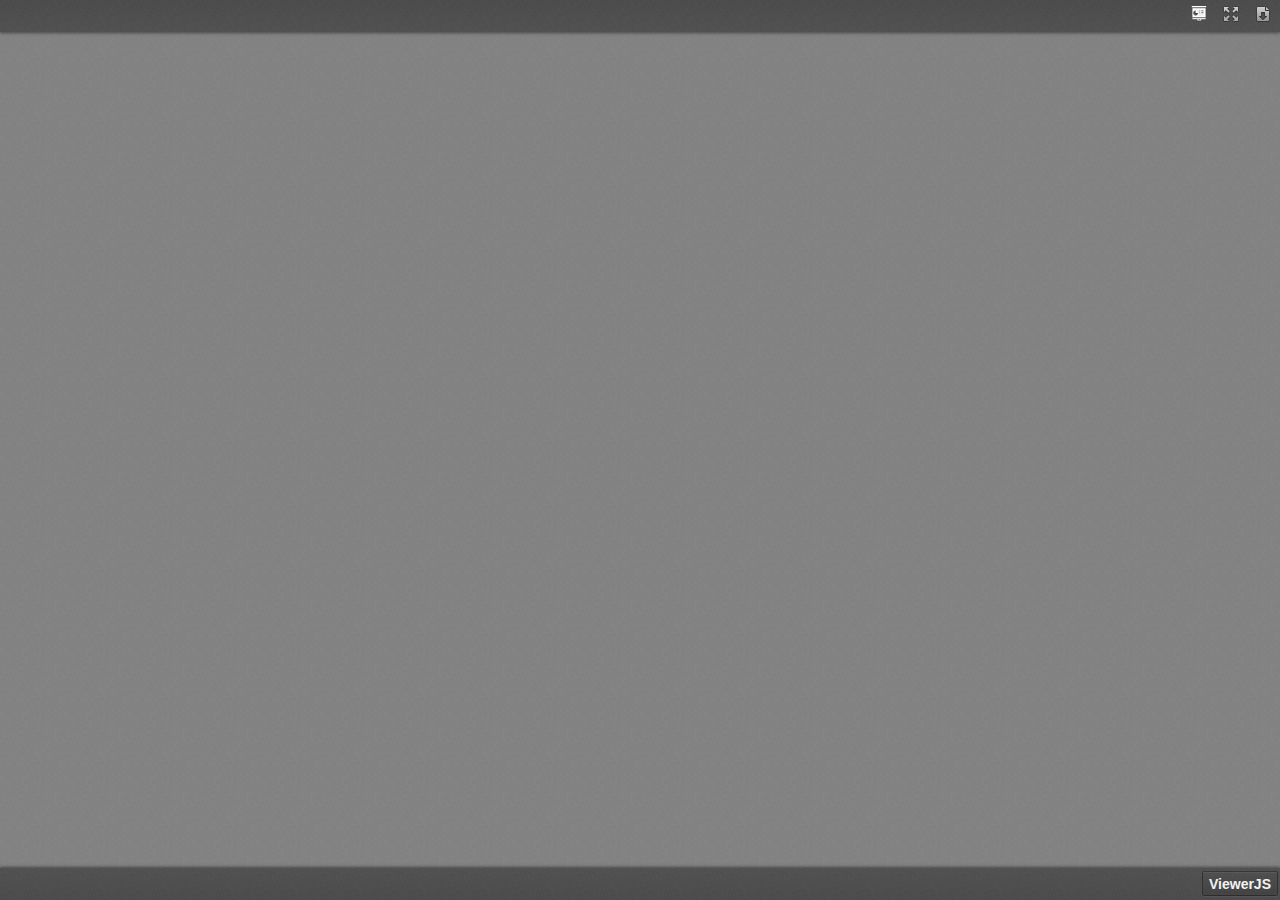
<file: ViewerJS/index.html>
<!DOCTYPE html>
<html dir="ltr" lang="en-US">
    <head>
        <meta http-equiv="Content-Type" content="text/html; charset=utf-8"/>

<!--
This is a generated file. DO NOT EDIT.

Copyright (C) 2012-2015 KO GmbH <copyright@kogmbh.com>

@licstart
This file is the compiled version of the ViewerJS module.

ViewerJS is free software: you can redistribute it and/or modify it
under the terms of the GNU Affero General Public License (GNU AGPL)
as published by the Free Software Foundation, either version 3 of
the License, or (at your option) any later version.

ViewerJS is distributed in the hope that it will be useful, but
WITHOUT ANY WARRANTY; without even the implied warranty of
MERCHANTABILITY or FITNESS FOR A PARTICULAR PURPOSE.  See the
GNU Affero General Public License for more details.

You should have received a copy of the GNU Affero General Public License
along with ViewerJS.  If not, see <http://www.gnu.org/licenses/>.
@licend

@source: http://viewerjs.org/
@source: http://github.com/kogmbh/ViewerJS
-->

        <title>ViewerJS</title>
        <!-- If you want to use custom CSS (@font-face rules, for example) you should uncomment
             the following reference and use a local.css file for that. See the example.local.css
             file for a sample.
        <link rel="stylesheet" type="text/css" href="local.css" media="screen"/>
        -->
        <meta name="viewport" content="width=device-width, initial-scale=1.0, user-scalable=no, minimum-scale=1.0, maximum-scale=1.0"/>
                <script type="text/javascript">
            ////<![CDATA[
var ODFViewerPlugin_css="@namespace cursor url(urn:webodf:names:cursor);.caret {opacity: 0 !important;}";function ODFViewerPlugin(){function b(b){var a=document.createElement("script");a.async=!1;a.src="./webodf.js";a.type="text/javascript";a.onload=function(){runtime.loadClass("gui.HyperlinkClickHandler");runtime.loadClass("odf.OdfCanvas");runtime.loadClass("ops.Session");runtime.loadClass("gui.CaretManager");runtime.loadClass("gui.HyperlinkTooltipView");runtime.loadClass("gui.SessionController");runtime.loadClass("gui.SvgSelectionView");runtime.loadClass("gui.SelectionViewManager");runtime.loadClass("gui.ShadowCursor");
runtime.loadClass("gui.SessionView");b()};document.head.appendChild(a);a=document.createElementNS(document.head.namespaceURI,"style");a.setAttribute("media","screen, print, handheld, projection");a.setAttribute("type","text/css");a.appendChild(document.createTextNode(ODFViewerPlugin_css));document.head.appendChild(a)}var r=this,f=null,x=null,s=null,k=null;this.initialize=function(q,a){b(function(){var e,c,b,q,l,z,u,v;x=document.getElementById("canvas");f=new odf.OdfCanvas(x);f.load(a);f.addListener("statereadychange",
function(){s=f.odfContainer().rootElement;k=f.odfContainer().getDocumentType(s);if("text"===k){f.enableAnnotations(!0,!1);e=new ops.Session(f);b=e.getOdtDocument();q=new gui.ShadowCursor(b);c=new gui.SessionController(e,"localuser",q,{});v=c.getEventManager();z=new gui.CaretManager(c,f.getViewport());l=new gui.SelectionViewManager(gui.SvgSelectionView);new gui.SessionView({caretAvatarsInitiallyVisible:!1},"localuser",e,c.getSessionConstraints(),z,l);l.registerCursor(q);u=new gui.HyperlinkTooltipView(f,
c.getHyperlinkClickHandler().getModifier);v.subscribe("mousemove",u.showTooltip);v.subscribe("mouseout",u.hideTooltip);var a=new ops.OpAddMember;a.init({memberid:"localuser",setProperties:{fillName:runtime.tr("Unknown Author"),color:"blue"}});e.enqueue([a]);c.insertLocalCursor()}r.onLoad()})})};this.isSlideshow=function(){return"presentation"===k};this.onLoad=function(){};this.fitToWidth=function(b){f.fitToWidth(b)};this.fitToHeight=function(b){f.fitToHeight(b)};this.fitToPage=function(b,a){f.fitToContainingElement(b,
a)};this.fitSmart=function(b){f.fitSmart(b)};this.getZoomLevel=function(){return f.getZoomLevel()};this.setZoomLevel=function(b){f.setZoomLevel(b)};this.getPages=function(){var b=Array.prototype.slice.call(s.getElementsByTagNameNS("urn:oasis:names:tc:opendocument:xmlns:drawing:1.0","page")),a=[],e,c;for(e=0;e<b.length;e+=1)c=[b[e].getAttribute("draw:name"),b[e]],a.push(c);return a};this.showPage=function(b){f.showPage(b)};this.getPluginName=function(){return"WebODF"};this.getPluginVersion=function(){return"undefined"!==
String(typeof webodf)?webodf.Version:"Unknown"};this.getPluginURL=function(){return"http://webodf.org"}};var PDFViewerPlugin_css=".page {margin: 7px auto 7px auto;position: relative;overflow: hidden;background-clip: content-box;background-color: white;box-shadow:         0px 0px 7px rgba(0, 0, 0, 0.75);-webkit-box-shadow: 0px 0px 7px rgba(0, 0, 0, 0.75);-moz-box-shadow:    0px 0px 7px rgba(0, 0, 0, 0.75);-ms-box-shadow:    0px 0px 7px rgba(0, 0, 0, 0.75);-o-box-shadow:    0px 0px 7px rgba(0, 0, 0, 0.75);}.textLayer {position: absolute;left: 0;top: 0;right: 0;bottom: 0;color: #000;font-family: sans-serif;overflow: hidden;}.textLayer > div {color: transparent;position: absolute;line-height: 1;white-space: pre;cursor: text;}::selection { background:rgba(0,0,255,0.3); }::-moz-selection { background:rgba(0,0,255,0.3); }";function PDFViewerPlugin(){function b(d,a){var b=document.createElement("script");b.async=!1;b.src=d;b.type="text/javascript";b.onload=a||b.onload;document.getElementsByTagName("head")[0].appendChild(b)}function r(d){var a;b("./compatibility.js",function(){b("./pdf.js");b("./ui_utils.js");b("./text_layer_builder.js");b("./pdfjsversion.js",d)});a=document.createElementNS(document.head.namespaceURI,"style");a.setAttribute("media","screen, print, handheld, projection");a.setAttribute("type","text/css");
a.appendChild(document.createTextNode(PDFViewerPlugin_css));document.head.appendChild(a)}function f(d){if("none"===d.style.display)return!1;var a=u.scrollTop,b=a+u.clientHeight,c=d.offsetTop;d=c+d.clientHeight;return c>=a&&c<b||d>=a&&d<b||c<a&&d>=b}function x(d,a,b){var e=c[d.pageIndex],f=e.getElementsByTagName("canvas")[0],h=e.getElementsByTagName("div")[0],k="scale("+g+", "+g+")";e.style.width=a+"px";e.style.height=b+"px";f.width=a;f.height=b;h.style.width=a+"px";h.style.height=b+"px";CustomStyle.setProp("transform",
h,k);CustomStyle.setProp("transformOrigin",h,"0% 0%");t[d.pageIndex]=t[d.pageIndex]===l.RUNNING?l.RUNNINGOUTDATED:l.BLANK}function s(d){var a,b;t[d.pageIndex]===l.BLANK&&(t[d.pageIndex]=l.RUNNING,a=c[d.pageIndex],b=B[d.pageIndex],a=a.getElementsByTagName("canvas")[0],d.render({canvasContext:a.getContext("2d"),textLayer:b,viewport:d.getViewport(g)}).promise.then(function(){t[d.pageIndex]===l.RUNNINGOUTDATED?(t[d.pageIndex]=l.BLANK,s(d)):t[d.pageIndex]=l.FINISHED}))}function k(){var d=!a.isSlideshow();
c.forEach(function(a){d&&(a.style.display="block");u.appendChild(a)});a.showPage(1);a.onLoad()}function q(d){var a,b,f,m,h,n;a=d.pageIndex+1;n=d.getViewport(g);h=document.createElement("div");h.id="pageContainer"+a;h.className="page";h.style.display="none";m=document.createElement("canvas");m.id="canvas"+a;b=document.createElement("div");b.className="textLayer";b.id="textLayer"+a;h.appendChild(m);h.appendChild(b);e[d.pageIndex]=d;c[d.pageIndex]=h;t[d.pageIndex]=l.BLANK;x(d,n.width,n.height);y<n.width&&
(y=n.width);w<n.height&&(w=n.height);n.width<n.height&&(p=!1);f=new TextLayerBuilder({textLayerDiv:b,viewport:n,pageIndex:a-1});d.getTextContent().then(function(a){f.setTextContent(a);f.render(z)});B[d.pageIndex]=f;E+=1;E===v.numPages&&k()}var a=this,e=[],c=[],B=[],t=[],l={BLANK:0,RUNNING:1,FINISHED:2,RUNNINGOUTDATED:3},z=200,u=null,v=null,p=!0,g=1,A=1,y=0,w=0,E=0;this.initialize=function(a,b){var c;r(function(){PDFJS.workerSrc="./pdf.worker.js";PDFJS.getDocument(b).then(function(b){v=b;u=a;for(c=
0;c<v.numPages;c+=1)v.getPage(c+1).then(q)})})};this.isSlideshow=function(){return p};this.onLoad=function(){};this.getPages=function(){return c};this.fitToWidth=function(d){y!==d&&(d/=y,a.setZoomLevel(d))};this.fitToHeight=function(d){w!==d&&(d/=w,a.setZoomLevel(d))};this.fitToPage=function(d,b){var c=d/y;b/w<c&&(c=b/w);a.setZoomLevel(c)};this.fitSmart=function(d,b){var c=d/y;b&&b/w<c&&(c=b/w);c=Math.min(1,c);a.setZoomLevel(c)};this.setZoomLevel=function(a){var b;if(g!==a)for(g=a,a=0;a<e.length;a+=
1)b=e[a].getViewport(g),x(e[a],b.width,b.height)};this.getZoomLevel=function(){return g};this.onScroll=function(){var a;for(a=0;a<c.length;a+=1)f(c[a])&&s(e[a])};this.getPageInView=function(){var b;if(a.isSlideshow())return A;for(b=0;b<c.length;b+=1)if(f(c[b]))return b+1};this.showPage=function(b){a.isSlideshow()?(c[A-1].style.display="none",A=b,s(e[b-1]),c[b-1].style.display="block"):(b=c[b-1],b.parentNode.scrollTop=b.offsetTop)};this.getPluginName=function(){return"PDF.js"};this.getPluginVersion=
function(){return"undefined"!==String(typeof pdfjs_version)?pdfjs_version:"From Source"};this.getPluginURL=function(){return"https://github.com/mozilla/pdf.js/"}};var ViewerJS_version="0.5.8";var viewer_css="* {padding: 0;margin: 0;}html > body {font-family: sans-serif;overflow: hidden;}.titlebar > span,.toolbarLabel,input,button,select {font: message-box;}#titlebar {position: absolute;z-index: 2;top: 0px;left: 0px;height: 32px;width: 100%;overflow: hidden;-webkit-box-shadow: 0px 1px 3px rgba(50, 50, 50, 0.75);-moz-box-shadow:    0px 1px 3px rgba(50, 50, 50, 0.75);box-shadow:         0px 1px 3px rgba(50, 50, 50, 0.75);background-image: url(images/texture.png), linear-gradient(rgba(69, 69, 69, .95), rgba(82, 82, 82, .99));background-image: url(images/texture.png), -webkit-linear-gradient(rgba(69, 69, 69, .95), rgba(82, 82, 82, .99));background-image: url(images/texture.png), -moz-linear-gradient(rgba(69, 69, 69, .95), rgba(82, 82, 82, .99));background-image: url(images/texture.png), -ms-linear-gradient(rgba(69, 69, 69, .95), rgba(82, 82, 82, .99));background-image: url(images/texture.png), -o-linear-gradient(rgba(69, 69, 69, .95), rgba(82, 82, 82, .99));}#titlebar a, #aboutDialog a, #titlebar a:visited, #aboutDialog a:visited {color: #ccc;}#documentName {margin-right: 10px;margin-left: 10px;margin-top: 8px;color: #F2F2F2;line-height: 14px;font-family: sans-serif;}#documentName {font-size: 14px;}#toolbarContainer {position: absolute;z-index: 2;bottom: 0px;left: 0px;height: 32px;width: 100%;overflow: hidden;-webkit-box-shadow: 0px -1px 3px rgba(50, 50, 50, 0.75);-moz-box-shadow:    0px -1px 3px rgba(50, 50, 50, 0.75);box-shadow:         0px -1px 3px rgba(50, 50, 50, 0.75);background-image: url(images/texture.png), linear-gradient(rgba(82, 82, 82, .99), rgba(69, 69, 69, .95));background-image: url(images/texture.png), -webkit-linear-gradient(rgba(82, 82, 82, .99), rgba(69, 69, 69, .95));background-image: url(images/texture.png), -moz-linear-gradient(rgba(82, 82, 82, .99), rgba(69, 69, 69, .95));background-image: url(images/texture.png), -ms-linear-gradient(rgba(82, 82, 82, .99), rgba(69, 69, 69, .95));background-image: url(images/texture.png), -o-linear-gradient(rgba(82, 82, 82, .99), rgba(69, 69, 69, .95));}#toolbar {position: relative;}#toolbarMiddleContainer, #toolbarLeft {visibility: hidden;}html[dir='ltr'] #toolbarLeft {margin-left: -1px;}html[dir='rtl'] #toolbarRight,html[dir='rtl'] #titlebarRight {margin-left: -1px;}html[dir='ltr'] #toolbarLeft,html[dir='rtl'] #toolbarRight,html[dir='rtl'] #titlebarRight {position: absolute;top: 0;left: 0;}html[dir='rtl'] #toolbarLeft,html[dir='ltr'] #toolbarRight,html[dir='ltr'] #titlebarRight {position: absolute;top: 0;right: 0;}html[dir='ltr'] #toolbarLeft > *,html[dir='ltr'] #toolbarMiddle > *,html[dir='ltr'] #toolbarRight > *,html[dir='ltr'] #titlebarRight > * {float: left;}html[dir='rtl'] #toolbarLeft > *,html[dir='rtl'] #toolbarMiddle > *,html[dir='rtl'] #toolbarRight > *,html[dir='rtl'] #titlebarRight > * {float: right;}html[dir='ltr'] .outerCenter {float: right;position: relative;right: 50%;}html[dir='rtl'] .outerCenter {float: left;position: relative;left: 50%;}html[dir='ltr'] .innerCenter {float: right;position: relative;right: -50%;}html[dir='rtl'] .innerCenter {float: left;position: relative;left: -50%;}html[dir='ltr'] .splitToolbarButton {margin: 3px 2px 4px 0;display: inline-block;}html[dir='rtl'] .splitToolbarButton {margin: 3px 0 4px 2px;display: inline-block;}html[dir='ltr'] .splitToolbarButton > .toolbarButton {border-radius: 0;float: left;}html[dir='rtl'] .splitToolbarButton > .toolbarButton {border-radius: 0;float: right;}.splitToolbarButton.toggled .toolbarButton {margin: 0;}.toolbarButton {border: 0 none;background-color: rgba(0, 0, 0, 0);min-width: 32px;height: 25px;border-radius: 2px;background-image: none;}html[dir='ltr'] .toolbarButton,html[dir='ltr'] .dropdownToolbarButton {margin: 3px 2px 4px 0;}html[dir='rtl'] .toolbarButton,html[dir='rtl'] .dropdownToolbarButton {margin: 3px 0 4px 2px;}.toolbarButton:hover,.toolbarButton:focus,.dropdownToolbarButton {background-color: hsla(0,0%,0%,.12);background-image: linear-gradient(hsla(0,0%,100%,.05), hsla(0,0%,100%,0));background-image: -webkit-linear-gradient(hsla(0,0%,100%,.05), hsla(0,0%,100%,0));background-image: -moz-linear-gradient(hsla(0,0%,100%,.05), hsla(0,0%,100%,0));background-image: -ms-linear-gradient(hsla(0,0%,100%,.05), hsla(0,0%,100%,0));background-image: -o-linear-gradient(hsla(0,0%,100%,.05), hsla(0,0%,100%,0));background-clip: padding-box;border: 1px solid hsla(0,0%,0%,.35);border-color: hsla(0,0%,0%,.32) hsla(0,0%,0%,.38) hsla(0,0%,0%,.42);box-shadow: 0 1px 0 hsla(0,0%,100%,.05) inset,0 0 1px hsla(0,0%,100%,.15) inset,0 1px 0 hsla(0,0%,100%,.05);}.toolbarButton:hover:active,.dropdownToolbarButton:hover:active {background-color: hsla(0,0%,0%,.2);background-image: linear-gradient(hsla(0,0%,100%,.05), hsla(0,0%,100%,0));background-image: -webkit-linear-gradient(hsla(0,0%,100%,.05), hsla(0,0%,100%,0));background-image: -moz-linear-gradient(hsla(0,0%,100%,.05), hsla(0,0%,100%,0));background-image: -ms-linear-gradient(hsla(0,0%,100%,.05), hsla(0,0%,100%,0));background-image: -o-linear-gradient(hsla(0,0%,100%,.05), hsla(0,0%,100%,0));border-color: hsla(0,0%,0%,.35) hsla(0,0%,0%,.4) hsla(0,0%,0%,.45);box-shadow: 0 1px 1px hsla(0,0%,0%,.1) inset,0 0 1px hsla(0,0%,0%,.2) inset,0 1px 0 hsla(0,0%,100%,.05);}.splitToolbarButton:hover > .toolbarButton,.splitToolbarButton:focus > .toolbarButton,.splitToolbarButton.toggled > .toolbarButton,.toolbarButton.textButton {background-color: hsla(0,0%,0%,.12);background-image: -webkit-linear-gradient(hsla(0,0%,100%,.05), hsla(0,0%,100%,0));background-image: -moz-linear-gradient(hsla(0,0%,100%,.05), hsla(0,0%,100%,0));background-image: -ms-linear-gradient(hsla(0,0%,100%,.05), hsla(0,0%,100%,0));background-image: -o-linear-gradient(hsla(0,0%,100%,.05), hsla(0,0%,100%,0));background-image: linear-gradient(hsla(0,0%,100%,.05), hsla(0,0%,100%,0));background-clip: padding-box;border: 1px solid hsla(0,0%,0%,.35);border-color: hsla(0,0%,0%,.32) hsla(0,0%,0%,.38) hsla(0,0%,0%,.42);box-shadow: 0 1px 0 hsla(0,0%,100%,.05) inset,0 0 1px hsla(0,0%,100%,.15) inset,0 1px 0 hsla(0,0%,100%,.05);-webkit-transition-property: background-color, border-color, box-shadow;-webkit-transition-duration: 150ms;-webkit-transition-timing-function: ease;-moz-transition-property: background-color, border-color, box-shadow;-moz-transition-duration: 150ms;-moz-transition-timing-function: ease;-ms-transition-property: background-color, border-color, box-shadow;-ms-transition-duration: 150ms;-ms-transition-timing-function: ease;-o-transition-property: background-color, border-color, box-shadow;-o-transition-duration: 150ms;-o-transition-timing-function: ease;transition-property: background-color, border-color, box-shadow;transition-duration: 150ms;transition-timing-function: ease;}.splitToolbarButton > .toolbarButton:hover,.splitToolbarButton > .toolbarButton:focus,.dropdownToolbarButton:hover,.toolbarButton.textButton:hover,.toolbarButton.textButton:focus {background-color: hsla(0,0%,0%,.2);box-shadow: 0 1px 0 hsla(0,0%,100%,.05) inset,0 0 1px hsla(0,0%,100%,.15) inset,0 0 1px hsla(0,0%,0%,.05);z-index: 199;}.splitToolbarButton:hover > .toolbarButton,.splitToolbarButton:focus > .toolbarButton,.splitToolbarButton.toggled > .toolbarButton,.toolbarButton.textButton {background-color: hsla(0,0%,0%,.12);background-image: -webkit-linear-gradient(hsla(0,0%,100%,.05), hsla(0,0%,100%,0));background-image: -moz-linear-gradient(hsla(0,0%,100%,.05), hsla(0,0%,100%,0));background-image: -ms-linear-gradient(hsla(0,0%,100%,.05), hsla(0,0%,100%,0));background-image: -o-linear-gradient(hsla(0,0%,100%,.05), hsla(0,0%,100%,0));background-image: linear-gradient(hsla(0,0%,100%,.05), hsla(0,0%,100%,0));background-clip: padding-box;border: 1px solid hsla(0,0%,0%,.35);border-color: hsla(0,0%,0%,.32) hsla(0,0%,0%,.38) hsla(0,0%,0%,.42);box-shadow: 0 1px 0 hsla(0,0%,100%,.05) inset,0 0 1px hsla(0,0%,100%,.15) inset,0 1px 0 hsla(0,0%,100%,.05);-webkit-transition-property: background-color, border-color, box-shadow;-webkit-transition-duration: 150ms;-webkit-transition-timing-function: ease;-moz-transition-property: background-color, border-color, box-shadow;-moz-transition-duration: 150ms;-moz-transition-timing-function: ease;-ms-transition-property: background-color, border-color, box-shadow;-ms-transition-duration: 150ms;-ms-transition-timing-function: ease;-o-transition-property: background-color, border-color, box-shadow;-o-transition-duration: 150ms;-o-transition-timing-function: ease;transition-property: background-color, border-color, box-shadow;transition-duration: 150ms;transition-timing-function: ease;}.splitToolbarButton > .toolbarButton:hover,.splitToolbarButton > .toolbarButton:focus,.dropdownToolbarButton:hover,.toolbarButton.textButton:hover,.toolbarButton.textButton:focus {background-color: hsla(0,0%,0%,.2);box-shadow: 0 1px 0 hsla(0,0%,100%,.05) inset,0 0 1px hsla(0,0%,100%,.15) inset,0 0 1px hsla(0,0%,0%,.05);z-index: 199;}.dropdownToolbarButton {border: 1px solid #333 !important;}.toolbarButton,.dropdownToolbarButton {min-width: 16px;padding: 2px 6px 2px;border: 1px solid transparent;border-radius: 2px;color: hsl(0,0%,95%);font-size: 12px;line-height: 14px;-webkit-user-select:none;-moz-user-select:none;-ms-user-select:none;cursor: default;-webkit-transition-property: background-color, border-color, box-shadow;-webkit-transition-duration: 150ms;-webkit-transition-timing-function: ease;-moz-transition-property: background-color, border-color, box-shadow;-moz-transition-duration: 150ms;-moz-transition-timing-function: ease;-ms-transition-property: background-color, border-color, box-shadow;-ms-transition-duration: 150ms;-ms-transition-timing-function: ease;-o-transition-property: background-color, border-color, box-shadow;-o-transition-duration: 150ms;-o-transition-timing-function: ease;transition-property: background-color, border-color, box-shadow;transition-duration: 150ms;transition-timing-function: ease;}html[dir='ltr'] .toolbarButton,html[dir='ltr'] .dropdownToolbarButton {margin: 3px 2px 4px 0;}html[dir='rtl'] .toolbarButton,html[dir='rtl'] .dropdownToolbarButton {margin: 3px 0 4px 2px;}.splitToolbarButton:hover > .splitToolbarButtonSeparator,.splitToolbarButton.toggled > .splitToolbarButtonSeparator {padding: 12px 0;margin: 0;box-shadow: 0 0 0 1px hsla(0,0%,100%,.03);-webkit-transition-property: padding;-webkit-transition-duration: 10ms;-webkit-transition-timing-function: ease;-moz-transition-property: padding;-moz-transition-duration: 10ms;-moz-transition-timing-function: ease;-ms-transition-property: padding;-ms-transition-duration: 10ms;-ms-transition-timing-function: ease;-o-transition-property: padding;-o-transition-duration: 10ms;-o-transition-timing-function: ease;transition-property: padding;transition-duration: 10ms;transition-timing-function: ease;}.toolbarButton.toggled:hover:active,.splitToolbarButton > .toolbarButton:hover:active {background-color: hsla(0,0%,0%,.4);border-color: hsla(0,0%,0%,.4) hsla(0,0%,0%,.5) hsla(0,0%,0%,.55);box-shadow: 0 1px 1px hsla(0,0%,0%,.2) inset,0 0 1px hsla(0,0%,0%,.3) inset,0 1px 0 hsla(0,0%,100%,.05);}html[dir='ltr'] .splitToolbarButton > .toolbarButton:first-child,html[dir='rtl'] .splitToolbarButton > .toolbarButton:last-child {position: relative;margin: 0;margin-left: 4px;margin-right: -1px;border-top-left-radius: 2px;border-bottom-left-radius: 2px;border-right-color: transparent;}html[dir='ltr'] .splitToolbarButton > .toolbarButton:last-child,html[dir='rtl'] .splitToolbarButton > .toolbarButton:first-child {position: relative;margin: 0;margin-left: -1px;border-top-right-radius: 2px;border-bottom-right-radius: 2px;border-left-color: transparent;}.splitToolbarButtonSeparator {padding: 8px 0;width: 1px;background-color: hsla(0,0%,00%,.5);z-index: 99;box-shadow: 0 0 0 1px hsla(0,0%,100%,.08);display: inline-block;margin: 5px 0;}html[dir='ltr'] .splitToolbarButtonSeparator {float:left;}html[dir='rtl'] .splitToolbarButtonSeparator {float:right;}.dropdownToolbarButton {min-width: 120px;max-width: 120px;padding: 4px 2px 4px;overflow: hidden;background: url(images/toolbarButton-menuArrows.png) no-repeat;}.dropdownToolbarButton > select {-webkit-appearance: none;-moz-appearance: none;min-width: 140px;font-size: 12px;color: hsl(0,0%,95%);margin:0;padding:0;border:none;background: rgba(0,0,0,0);}.dropdownToolbarButton > select > option {background: hsl(0,0%,24%);}#pageWidthOption {border-bottom: 1px rgba(255, 255, 255, .5) solid;}html[dir='ltr'] .dropdownToolbarButton {background-position: 95%;}html[dir='rtl'] .dropdownToolbarButton {background-position: 5%;}.toolbarButton.fullscreen::before {display: inline-block;content: url(images/toolbarButton-fullscreen.png);}.toolbarButton.presentation::before {display: inline-block;content: url(images/toolbarButton-presentation.png);}.toolbarButton.download::before {display: inline-block;content: url(images/toolbarButton-download.png);}.toolbarButton.about {color: #F2F2F2;font-size: 14px;font-weight: bold;line-height: 14px;font-family: sans-serif;}.toolbarButton.about::before {display: inline-block;}.toolbarButton.zoomOut::before {display: inline-block;content: url(images/toolbarButton-zoomOut.png);}.toolbarButton.zoomIn::before {display: inline-block;content: url(images/toolbarButton-zoomIn.png);}.toolbarButton.pageUp::before {display: inline-block;content: url(images/toolbarButton-pageUp.png);}.toolbarButton.pageDown::before {display: inline-block;content: url(images/toolbarButton-pageDown.png);}.toolbarField.pageNumber {min-width: 16px;text-align: right;width: 40px;}.toolbarField {padding: 3px 6px;margin: 4px 0 4px 0;border: 1px solid transparent;border-radius: 2px;background-color: hsla(0,0%,100%,.09);background-image: -moz-linear-gradient(hsla(0,0%,100%,.05), hsla(0,0%,100%,0));background-clip: padding-box;border: 1px solid hsla(0,0%,0%,.35);border-color: hsla(0,0%,0%,.32) hsla(0,0%,0%,.38) hsla(0,0%,0%,.42);box-shadow: 0 1px 0 hsla(0,0%,0%,.05) inset,0 1px 0 hsla(0,0%,100%,.05);color: hsl(0,0%,95%);font-size: 12px;line-height: 14px;outline-style: none;-moz-transition-property: background-color, border-color, box-shadow;-moz-transition-duration: 150ms;-moz-transition-timing-function: ease;}.toolbarField.pageNumber::-webkit-inner-spin-button,.toolbarField.pageNumber::-webkit-outer-spin-button {-webkit-appearance: none;margin: 0;}.toolbarField:hover {background-color: hsla(0,0%,100%,.11);border-color: hsla(0,0%,0%,.4) hsla(0,0%,0%,.43) hsla(0,0%,0%,.45);}.toolbarField:focus {background-color: hsla(0,0%,100%,.15);border-color: hsla(204,100%,65%,.8) hsla(204,100%,65%,.85) hsla(204,100%,65%,.9);}.toolbarLabel {min-width: 16px;padding: 3px 6px 3px 2px;margin: 4px 2px 4px 0;border: 1px solid transparent;border-radius: 2px;color: hsl(0,0%,85%);font-size: 12px;line-height: 14px;text-align: left;-webkit-user-select:none;-moz-user-select:none;cursor: default;}#canvasContainer {overflow: auto;padding-top: 6px;padding-bottom: 6px;position: absolute;top: 32px;right: 0;bottom: 32px;left: 0;text-align: center;background-color: #888;background-image: url(images/texture.png);}#canvasContainer.slideshow {padding: 0;overflow: hidden;}#canvasContainer.slideshow > * {margin: auto;position: absolute;top: 0;left: 0;right: 0;bottom: 0;}.presentationMode {top: 0 !important;bottom: 0 !important;background-color: black !important;cursor: default !important;}#canvas {box-shadow:         0px 0px 7px rgba(0, 0, 0, 0.75);-webkit-box-shadow: 0px 0px 7px rgba(0, 0, 0, 0.75);-moz-box-shadow:    0px 0px 7px rgba(0, 0, 0, 0.75);-ms-box-shadow:    0px 0px 7px rgba(0, 0, 0, 0.75);-o-box-shadow:    0px 0px 7px rgba(0, 0, 0, 0.75);overflow: hidden;}#sliderContainer {visibility: hidden;}#overlayNavigator {position: absolute;width: 100%;height: 0;top: calc(50% - 50px);background-color: rgba(0, 0, 0, 0);z-index: 3;opacity: 0;-webkit-transition: opacity 1s ease-out;-moz-transition: opacity 1s ease-out;transition: opacity 1s ease-out;}#previousPage {float: left;margin-left: 10px;border-top: 50px solid transparent;border-bottom: 50px solid transparent;border-right: 50px solid black;opacity: 0.5;}#nextPage {float: right;margin-right: 10px;border-top: 50px solid transparent;border-bottom: 50px solid transparent;border-left: 50px solid black;opacity: 0.5;}#previousPage:active {opacity: 0.8;}#nextPage:active {opacity: 0.8;}#overlayCloseButton {position: absolute;top: 10px;right: 10px;z-index: 3;font-size: 35px;color: white;background-color: black;opacity: 0.5;width: 40px;height: 40px;-webkit-border-radius: 20px;-moz-border-radius: 20px;border-radius: 20px;text-align: center;cursor: pointer;display: none;}#overlayCloseButton:active {background-color: red;}#aboutDialogCentererTable {display: table;width:100%;height:100%;}#aboutDialogCentererCell {vertical-align: middle;text-align:center;display: table-cell;}#aboutDialog {width: 280px;background-color: #666;color: white;text-align: center;border-radius: 2px;box-shadow: 0px 1px 6px black;padding: 5px;font-style: sans-serif;display: inline-block;}#aboutDialog h1 {font-size: 25pt;}#aboutDialog p {font-size: 10pt;}#aboutDialog > * {margin: 10px;}#dialogOverlay {position: absolute;left: 0px;top: 0px;width:100%;height:100%;z-index: 3;background-color: rgba(0,0,0,.5);overflow: auto;display: none;}#blanked {display: none;cursor: none;position: absolute;left: 0px;top: 0px;width:100%;height:100%;z-index: 3;}";var viewerTouch_css="#canvasContainer {top: 0;bottom: 0;}#overlayNavigator {height: 100px;pointer-events: none;}#nextPage, #previousPage {pointer-events: all;}#titlebar, #toolbarContainer {background-color: rgba(0, 0, 0, 0.6);background-image: none;-webkit-transition: all 0.5s;-moz-transition: all 0.5s;transition: all 0.5s;}#titlebar {top: -32px;}#titlebar.viewer-touched {top: 0px;}#toolbarContainer {bottom: -32px;}#toolbarContainer.viewer-touched {bottom: 0px;}.viewer-touched {display: block;opacity: 1 !important;}#next, #previous {display: none;}";function Viewer(b,r){function f(){var a,c,d,e,g,f;f="undefined"!==String(typeof ViewerJS_version)?ViewerJS_version:"From Source";b&&(d=b.getPluginName(),e=b.getPluginVersion(),g=b.getPluginURL());a=document.createElement("div");a.id="aboutDialogCentererTable";c=document.createElement("div");c.id="aboutDialogCentererCell";I=document.createElement("div");I.id="aboutDialog";I.innerHTML='<h1>ViewerJS</h1><p>Open Source document viewer for webpages, built with HTML and JavaScript.</p><p>Learn more and get your own copy on the <a href="http://viewerjs.org/" target="_blank">ViewerJS website</a>.</p>'+
(b?'<p>Using the <a href = "'+g+'" target="_blank">'+d+'</a> (<span id = "pluginVersion">'+e+"</span>) plugin to show you this document.</p>":"")+"<p>Version "+f+'</p><p>Supported by <a href="https://nlnet.nl" target="_blank"><br><img src="images/nlnet.png" width="160" height="60" alt="NLnet Foundation"></a></p><p>Made by <a href="http://kogmbh.com" target="_blank"><br><img src="images/kogmbh.png" width="172" height="40" alt="KO GmbH"></a></p><button id = "aboutDialogCloseButton" class = "toolbarButton textButton">Close</button>';
K.appendChild(a);a.appendChild(c);c.appendChild(I);a=document.createElement("button");a.id="about";a.className="toolbarButton textButton about";a.title="About";a.innerHTML="ViewerJS";Q.appendChild(a);a.addEventListener("click",function(){K.style.display="block"});document.getElementById("aboutDialogCloseButton").addEventListener("click",function(){K.style.display="none"})}function x(a){var b=R.options,c,d=!1,e;for(e=0;e<b.length;e+=1)c=b[e],c.value!==a?c.selected=!1:d=c.selected=!0;return d}function s(a,
b){if(a!==g.getZoomLevel()){g.setZoomLevel(a);var c=document.createEvent("UIEvents");c.initUIEvent("scalechange",!1,!1,window,0);c.scale=a;c.resetAutoSettings=b;window.dispatchEvent(c)}}function k(){var a;if(b.onScroll)b.onScroll();b.getPageInView&&(a=b.getPageInView())&&(F=a,document.getElementById("pageNumber").value=a)}function q(a){window.clearTimeout(M);M=window.setTimeout(function(){k()},a)}function a(a,c){var d,e;if(d="custom"===a?parseFloat(document.getElementById("customScaleOption").textContent)/
100:parseFloat(a))s(d,!0);else{d=h.clientWidth-A;e=h.clientHeight-A;switch(a){case "page-actual":s(1,c);break;case "page-width":b.fitToWidth(d);break;case "page-height":b.fitToHeight(e);break;case "page-fit":b.fitToPage(d,e);break;case "auto":b.isSlideshow()?b.fitToPage(d+A,e+A):b.fitSmart(d)}x(a)}q(300)}function e(a){var b;return-1!==["auto","page-actual","page-width"].indexOf(a)?a:(b=parseFloat(a))&&y<=b&&b<=w?a:E}function c(a){a=parseInt(a,10);return isNaN(a)?1:a}function B(){D=!D;d&&!D&&g.togglePresentationMode()}
function t(){if(d||b.isSlideshow())n.className="viewer-touched",window.clearTimeout(N),N=window.setTimeout(function(){n.className=""},5E3)}function l(){C.classList.add("viewer-touched");G.classList.add("viewer-touched");window.clearTimeout(O);O=window.setTimeout(function(){z()},5E3)}function z(){C.classList.remove("viewer-touched");G.classList.remove("viewer-touched")}function u(){C.classList.contains("viewer-touched")?z():l()}function v(a){blanked.style.display="block";blanked.style.backgroundColor=
a;z()}function p(a,b){var c=document.getElementById(a);c.addEventListener("click",function(){b();c.blur()})}var g=this,A=40,y=0.25,w=4,E="auto",d=!1,D=!1,L=!1,J,m=document.getElementById("viewer"),h=document.getElementById("canvasContainer"),n=document.getElementById("overlayNavigator"),C=document.getElementById("titlebar"),G=document.getElementById("toolbarContainer"),P=document.getElementById("toolbarLeft"),S=document.getElementById("toolbarMiddleContainer"),R=document.getElementById("scaleSelect"),
K=document.getElementById("dialogOverlay"),Q=document.getElementById("toolbarRight"),I,H=[],F,M,N,O;this.initialize=function(){var d;d=e(r.zoom);J=r.documentUrl;document.title=r.title;var f=document.getElementById("documentName");f.innerHTML="";f.appendChild(f.ownerDocument.createTextNode(r.title));b.onLoad=function(){document.getElementById("pluginVersion").innerHTML=b.getPluginVersion();b.isSlideshow()?(h.classList.add("slideshow"),P.style.visibility="visible"):(S.style.visibility="visible",b.getPageInView&&
(P.style.visibility="visible"));L=!0;H=b.getPages();document.getElementById("numPages").innerHTML="of "+H.length;g.showPage(c(r.startpage));a(d);h.onscroll=k;q()};b.initialize(h,J)};this.showPage=function(a){0>=a?a=1:a>H.length&&(a=H.length);b.showPage(a);F=a;document.getElementById("pageNumber").value=F};this.showNextPage=function(){g.showPage(F+1)};this.showPreviousPage=function(){g.showPage(F-1)};this.download=function(){var a=J.split("#")[0];window.open(a+"#viewer.action=download","_parent")};
this.toggleFullScreen=function(){D?document.exitFullscreen?document.exitFullscreen():document.cancelFullScreen?document.cancelFullScreen():document.mozCancelFullScreen?document.mozCancelFullScreen():document.webkitExitFullscreen?document.webkitExitFullscreen():document.webkitCancelFullScreen?document.webkitCancelFullScreen():document.msExitFullscreen&&document.msExitFullscreen():m.requestFullscreen?m.requestFullscreen():m.mozRequestFullScreen?m.mozRequestFullScreen():m.webkitRequestFullscreen?m.webkitRequestFullscreen():
m.webkitRequestFullScreen?m.webkitRequestFullScreen(Element.ALLOW_KEYBOARD_INPUT):m.msRequestFullscreen&&m.msRequestFullscreen()};this.togglePresentationMode=function(){var b=document.getElementById("overlayCloseButton");d?("block"===blanked.style.display&&(blanked.style.display="none",u()),C.style.display=G.style.display="block",b.style.display="none",h.classList.remove("presentationMode"),h.onmouseup=function(){},h.oncontextmenu=function(){},h.onmousedown=function(){},a("auto")):(C.style.display=
G.style.display="none",b.style.display="block",h.classList.add("presentationMode"),h.onmousedown=function(a){a.preventDefault()},h.oncontextmenu=function(a){a.preventDefault()},h.onmouseup=function(a){a.preventDefault();1===a.which?g.showNextPage():g.showPreviousPage()},a("page-fit"));d=!d};this.getZoomLevel=function(){return b.getZoomLevel()};this.setZoomLevel=function(a){b.setZoomLevel(a)};this.zoomOut=function(){var b=(g.getZoomLevel()/1.1).toFixed(2),b=Math.max(y,b);a(b,!0)};this.zoomIn=function(){var b=
(1.1*g.getZoomLevel()).toFixed(2),b=Math.min(w,b);a(b,!0)};(function(){f();b&&(g.initialize(),document.exitFullscreen||document.cancelFullScreen||document.mozCancelFullScreen||document.webkitExitFullscreen||document.webkitCancelFullScreen||document.msExitFullscreen||(document.getElementById("fullscreen").style.visibility="hidden",document.getElementById("presentation").style.visibility="hidden"),p("overlayCloseButton",g.toggleFullScreen),p("fullscreen",g.toggleFullScreen),p("presentation",function(){D||
g.toggleFullScreen();g.togglePresentationMode()}),document.addEventListener("fullscreenchange",B),document.addEventListener("webkitfullscreenchange",B),document.addEventListener("mozfullscreenchange",B),document.addEventListener("MSFullscreenChange",B),p("download",g.download),p("zoomOut",g.zoomOut),p("zoomIn",g.zoomIn),p("previous",g.showPreviousPage),p("next",g.showNextPage),p("previousPage",g.showPreviousPage),p("nextPage",g.showNextPage),document.getElementById("pageNumber").addEventListener("change",
function(){g.showPage(this.value)}),document.getElementById("scaleSelect").addEventListener("change",function(){a(this.value)}),h.addEventListener("click",t),n.addEventListener("click",t),h.addEventListener("click",u),C.addEventListener("click",l),G.addEventListener("click",l),window.addEventListener("scalechange",function(a){var b=document.getElementById("customScaleOption"),c=x(String(a.scale));b.selected=!1;c||(b.textContent=Math.round(1E4*a.scale)/100+"%",b.selected=!0)},!0),window.addEventListener("resize",
function(b){L&&(document.getElementById("pageWidthOption").selected||document.getElementById("pageAutoOption").selected)&&a(document.getElementById("scaleSelect").value);t()}),window.addEventListener("keydown",function(a){var b=a.keyCode;a=a.shiftKey;if("block"===blanked.style.display)switch(b){case 16:case 17:case 18:case 91:case 93:case 224:case 225:break;default:blanked.style.display="none",u()}else switch(b){case 8:case 33:case 37:case 38:case 80:g.showPreviousPage();break;case 13:case 34:case 39:case 40:case 78:g.showNextPage();
break;case 32:a?g.showPreviousPage():g.showNextPage();break;case 66:case 190:d&&v("#000");break;case 87:case 188:d&&v("#FFF");break;case 36:g.showPage(1);break;case 35:g.showPage(H.length)}}))})()};(function(){function b(a,b){var c=new XMLHttpRequest;c.onreadystatechange=function(){var a,f;4===c.readyState&&((200<=c.status&&300>c.status||0===c.status)&&(a=c.getResponseHeader("content-type"))&&q.some(function(b){return b.supportsMimetype(a)?(f=b,console.log("Found plugin by mimetype and xhr head: "+a),!0):!1}),b(f))};c.open("HEAD",a,!0);c.send()}function r(a){var b;q.some(function(c){return c.supportsFileExtension(a)?(b=c,!0):!1});return b}function f(a){var b=r(a);b&&console.log("Found plugin by parameter type: "+
a);return b}function x(a){a=a.split("?")[0].split(".").pop();var b=r(a);b&&console.log("Found plugin by file extension from path: "+a);return b}function s(a){var b={};(a.search||"?").substr(1).split("&").forEach(function(a){a&&(a=a.split("=",2),b[decodeURIComponent(a[0])]=decodeURIComponent(a[1]))});return b}var k,q=[function(){var a="application/vnd.oasis.opendocument.text application/vnd.oasis.opendocument.text-flat-xml application/vnd.oasis.opendocument.text-template application/vnd.oasis.opendocument.presentation application/vnd.oasis.opendocument.presentation-flat-xml application/vnd.oasis.opendocument.presentation-template application/vnd.oasis.opendocument.spreadsheet application/vnd.oasis.opendocument.spreadsheet-flat-xml application/vnd.oasis.opendocument.spreadsheet-template".split(" "),
b="odt fodt ott odp fodp otp ods fods ots".split(" ");return{supportsMimetype:function(b){return-1!==a.indexOf(b)},supportsFileExtension:function(a){return-1!==b.indexOf(a)},path:"./ODFViewerPlugin",getClass:function(){return ODFViewerPlugin}}}(),{supportsMimetype:function(a){return"application/pdf"===a},supportsFileExtension:function(a){return"pdf"===a},path:"./PDFViewerPlugin",getClass:function(){return PDFViewerPlugin}}];window.onload=function(){var a=document.location.hash.substring(1),e=s(document.location),
c;a?(e.title||(e.title=a.replace(/^.*[\\\/]/,"")),e.documentUrl=a,b(a,function(b){b||(b=e.type?f(e.type):x(a));b?"undefined"!==String(typeof loadPlugin)?loadPlugin(b.path,function(){c=b.getClass();new Viewer(new c,e)}):(c=b.getClass(),new Viewer(new c,e)):new Viewer})):new Viewer};k=document.createElementNS(document.head.namespaceURI,"style");k.setAttribute("media","screen");k.setAttribute("type","text/css");k.appendChild(document.createTextNode(viewer_css));document.head.appendChild(k);k=document.createElementNS(document.head.namespaceURI,
"style");k.setAttribute("media","only screen and (max-device-width: 800px) and (max-device-height: 800px)");k.setAttribute("type","text/css");k.setAttribute("viewerTouch","1");k.appendChild(document.createTextNode(viewerTouch_css));document.head.appendChild(k)})();

//]]>
        </script>
    </head>

    <body>
        <div id = "viewer">
            <div id = "titlebar">
                <div id = "documentName"></div>
                <div id = "titlebarRight">
                    <button id = "presentation" class = "toolbarButton presentation" title = "Presentation"></button>
                    <button id = "fullscreen" class = "toolbarButton fullscreen" title = "Fullscreen"></button>
                    <button id = "download" class = "toolbarButton download" title = "Download"></button>
                </div>
           </div>
            <div id = "toolbarContainer">
                <div id = "toolbar">
                    <div id = "toolbarLeft">
                        <div id = "navButtons" class = "splitToolbarButton">
                            <button id = "previous" class = "toolbarButton pageUp" title = "Previous Page"></button>
                            <div class="splitToolbarButtonSeparator"></div>
                            <button id = "next" class = "toolbarButton pageDown" title = "Next Page"></button>
                        </div>
                        <label id = "pageNumberLabel" class = "toolbarLabel" for = "pageNumber">Page:</label>
                        <input type = "number" id = "pageNumber" class = "toolbarField pageNumber"/>
                        <span id = "numPages" class = "toolbarLabel"></span>
                    </div>
                    <div id = "toolbarMiddleContainer" class = "outerCenter">
                        <div id = "toolbarMiddle" class = "innerCenter">
                            <div id = 'zoomButtons' class = "splitToolbarButton">
                                <button id = "zoomOut" class = "toolbarButton zoomOut" title = "Zoom Out"></button>
                                <div class="splitToolbarButtonSeparator"></div>
                                <button id = "zoomIn" class = "toolbarButton zoomIn" title = "Zoom In"></button>
                            </div>
                            <span id="scaleSelectContainer" class="dropdownToolbarButton">
                                <select id="scaleSelect" title="Zoom" oncontextmenu="return false;">
                                    <option id="pageAutoOption" value="auto" selected>Automatic</option>
                                    <option id="pageActualOption" value="page-actual">Actual Size</option>
                                    <option id="pageWidthOption" value="page-width">Full Width</option>
                                    <option id="customScaleOption" value="custom"> </option>
                                    <option value="0.5">50%</option>
                                    <option value="0.75">75%</option>
                                    <option value="1">100%</option>
                                    <option value="1.25">125%</option>
                                    <option value="1.5">150%</option>
                                    <option value="2">200%</option>
                                </select>
                            </span>
                            <div id = "sliderContainer">
                                <div id = "slider"></div>
                            </div>
                        </div>
                    </div>
                    <div id = "toolbarRight">
                    </div>
                </div>
            </div>
            <div id = "canvasContainer">
                <div id = "canvas"></div>
            </div>
            <div id = "overlayNavigator">
                <div id = "previousPage"></div>
                <div id = "nextPage"></div>
            </div>
            <div id = "overlayCloseButton">
            &#10006;
            </div>
            <div id = "dialogOverlay"></div>
            <div id = "blanked"></div>
        </div>
    </body>
</html>
</file>
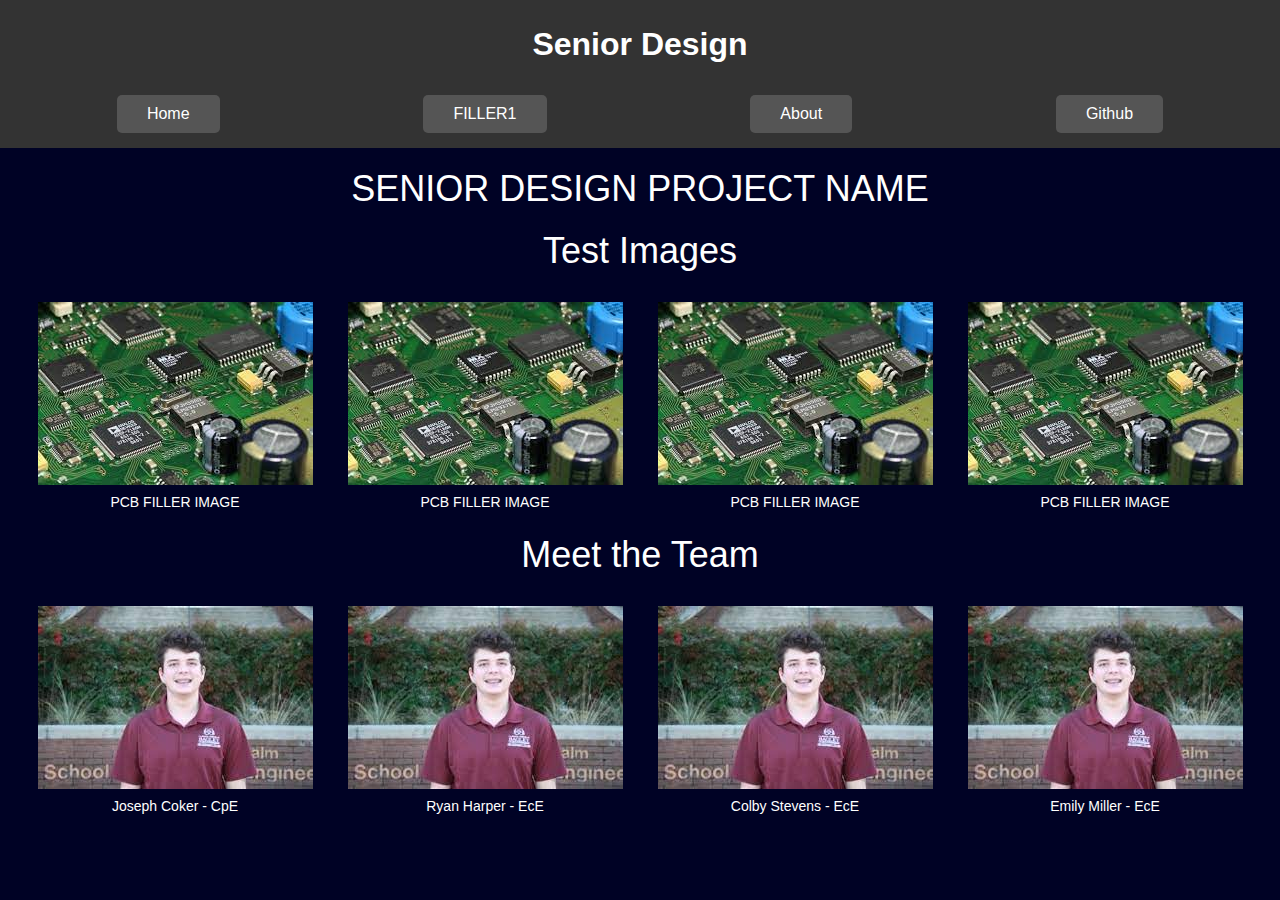
<file: home.html>
<!DOCTYPE html>
<html lang="en">
<head>
<meta charset="UTF-8">
<meta name="viewport" content="width=device-width, initial-scale=1.0">
<title>Senior Design Website</title>
<style>
  header {
      background-color: #333;
      color: white;
      padding: 5px;
      text-align: center;
  }

  /* Styling for the navigation links */
  nav {
    display: flex;
    justify-content: space-around;
    flex-wrap: wrap;
    padding: 10px;
  }
  nav a {
      color: white;
      text-decoration: none;
      display: block;
      padding: 10px 30px;
      background-color: #555;
      border-radius: 5px;
  }
  body {
    margin: 0;
    padding: 0;
    font-family: Arial, sans-serif;
    background-color: #000225;
    color: white;
  }
  .container {
    text-align: center;
    padding: 20px;
  }
  .title {
    font-size: 36px;
    margin-bottom: 20px;
  }
  .names {
    font-size: 24px;
    margin-bottom: 40px;
  }
  .images {
    display: flex;
    justify-content: space-around;
    flex-wrap: wrap;
  }
  .image {
    width: 300px;
    height: 400px;
    background-color: #929090;
    margin: 10px;
  }
  .image-with-text {
    display: inline-block;
    text-align: center;
    margin: 10px;
  }
  
  .image-with-text img {
    max-width: 100%;
    height: auto;
  }
  
  .image-with-text p {
    margin-top: 5px;
    font-size: 14px;
  }
</style>
</head>
<body>
  <!Navigation Bar >
  <header>
    <h1>Senior Design</h1>
    <nav>
        <a href="#">Home</a>
        <a href="#">FILLER1</a>
        <a href="https://jpcoker3.github.io/pages/about.html">About</a>
        <a href="https://github.com/jpcoker3/jpcoker3.github.io">Github</a>
    </nav>
  </header>
<div class="container">
  <!Title of webpage >
  <div class="title">SENIOR DESIGN PROJECT NAME</div>

  <!Image data block >
  <div class="title">Test Images</div>
  <div class="images">
    <div class="image-with-text">
      <img 
        src="[data-uri]" 
        alt="PCB_IMAGE">
      <p>PCB FILLER IMAGE</p>
    </div>
    <div class="image-with-text">
      <img 
        src="[data-uri]" 
        alt="PCB_IMAGE">
      <p>PCB FILLER IMAGE</p>
    </div>
    <div class="image-with-text">
      <img 
        src="[data-uri]" 
        alt="PCB_IMAGE">
      <p>PCB FILLER IMAGE</p>
    </div>
    <div class="image-with-text">
      <img 
        src="[data-uri]" 
        alt="PCB_IMAGE">
      <p>PCB FILLER IMAGE</p>
    </div>
  </div>

  <!About us section >
  <div class="title">Meet the Team</div>
  <div class="images">
    <div class="image-with-text">
      <img 
        src="[data-uri]"
        alt="Joseph Coker - CpE">
      <p>Joseph Coker - CpE</p>
    </div>
    <div class="image-with-text">
      <img
        src="[data-uri]"
        alt="Ryan Harper - EcE">
      <p>Ryan Harper - EcE</p>
    </div>
    <div class="image-with-text">
      <img 
        src="[data-uri]"
        alt="Colby Stevens - EcE">
      <p>Colby Stevens - EcE</p>
    </div>
    <div class="image-with-text">
      <img 
        src="[data-uri]"
        alt="Emily Miller - EcE">
      <p>Emily Miller - EcE</p>
</div>
</body>
</html>
</file>
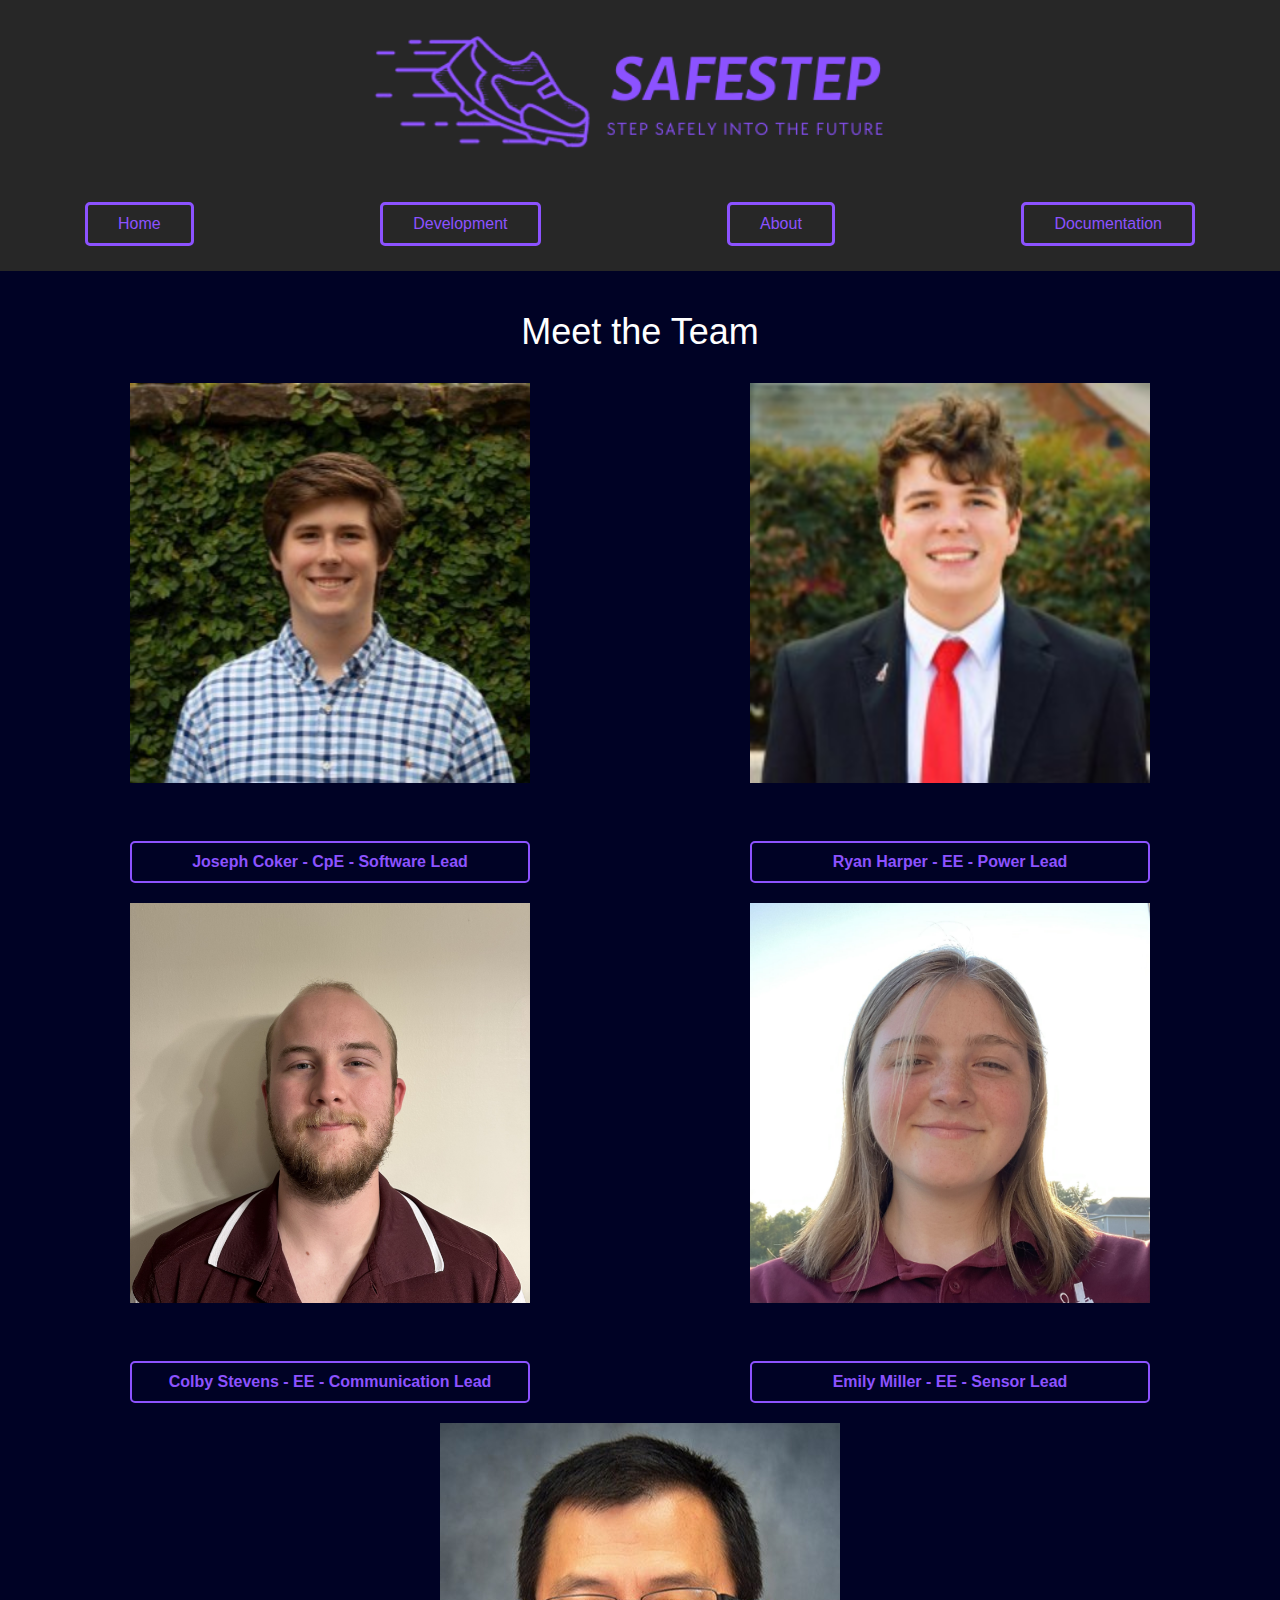
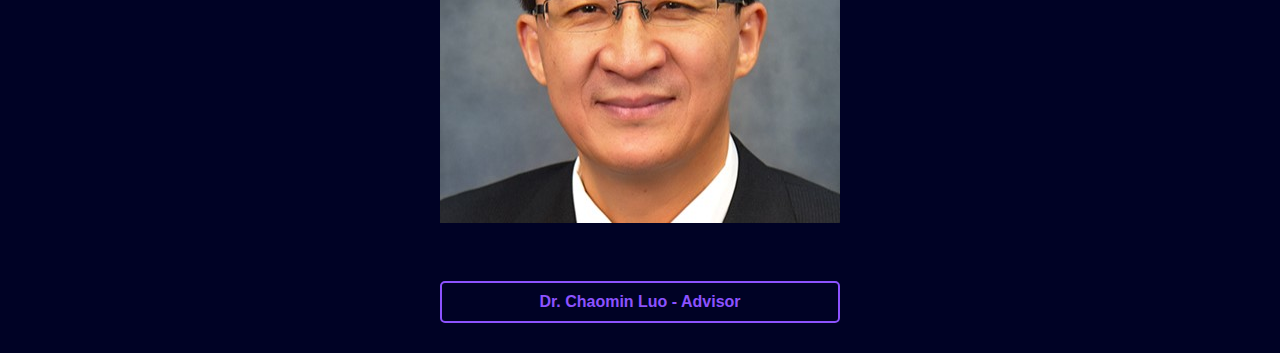
<file: pages/about.html>
<!DOCTYPE html>
<html lang="en">
<head>
<meta charset="UTF-8">
<meta name="viewport" content="width=device-width, initial-scale=1.0">
<title>SafeStep</title>
<link rel="stylesheet" type="text/css" href="../assets/css/styles.css">
<link rel="icon" type="image/png" href="../assets/logo/SafeStep.png">
<script src="../assets/scripts/header.js" type="text/javascript" defer></script>
<script src="../assets/scripts/image-with-button.js" type="text/javascript" defer></script>
<script src="../assets/scripts/footer.js" type="text/javascript" defer></script>


</head>
<body>
  <!Navigation Bar >
  <header-component></header-component>

<div class="container">
  <!Title of webpage >
  <div class="title"></div>

  <!About us section >
  <div class="title">Meet the Team</div>
  <div class="images">

        <image-with-button
          image-src="../assets/images/profile-pics/joe.jpg"
          click-link="https://www.linkedin.com/in/jpcoker/"
          link-text="Joseph Coker - CpE - Software Lead" 
        ></image-with-button>

        <image-with-button
        image-src="../assets/images/profile-pics/ryan.jpg"
          click-link="https://www.linkedin.com/in/ryanhar/" 
          link-text="Ryan Harper - EE - Power Lead" 
        ></image-with-button>

        <image-with-button
          image-src="../assets/images/profile-pics/colby.jpg" 
          click-link="https://www.linkedin.com/in/colby-stevens-b6a70721b/" 
          link-text="Colby Stevens - EE - Communication Lead" 
        ></image-with-button>

        <image-with-button
          image-src="../assets/images/profile-pics/emily.png"
          click-link="https://www.linkedin.com/in/emily-miller-ekm259/" 
          link-text="Emily Miller - EE - Sensor Lead" 
        ></image-with-button>

        <image-with-button
          image-src="../assets/images/profile-pics/Chaomin_Luo.jpg"
          click-link="https://www.linkedin.com/in/chaomin-luo-81208a24/" 
          link-text="Dr. Chaomin Luo - Advisor" 
        ></image-with-button>

  </div>

</div>

</body>

</html>
</file>
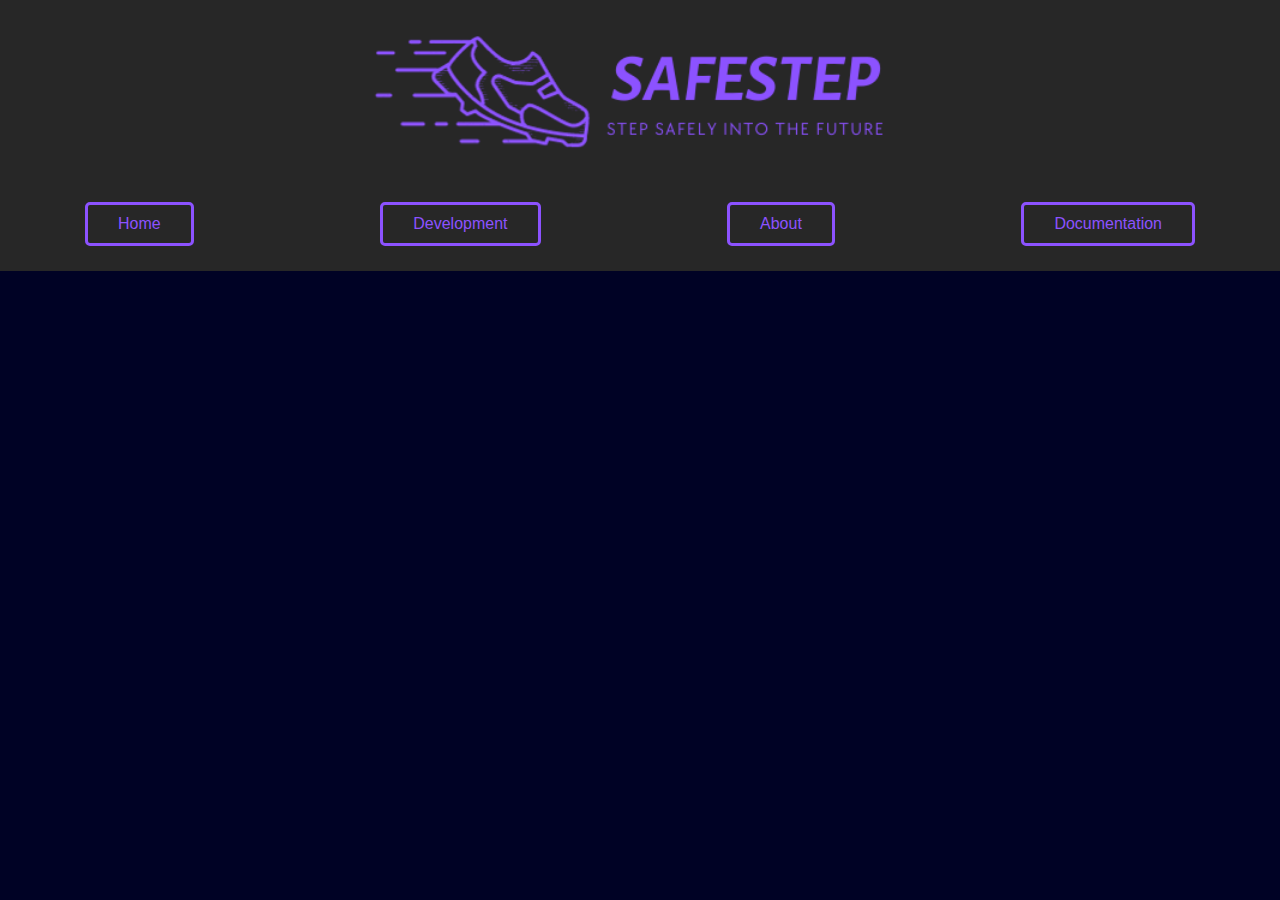
<file: pages/blank_page.html>
<!DOCTYPE html>
<html lang="en">
<head>
<meta charset="UTF-8">
<meta name="viewport" content="width=device-width, initial-scale=1.0">
<title>Senior Design Website</title>
<link rel="stylesheet" type="text/css" href="../assets/css/styles.css">
<script src="../assets/scripts/header.js" type="text/javascript" defer></script>
<script src="../assets/scripts/image-with-button.js" type="text/javascript" defer></script>
<script src="../assets/scripts/footer.js" type="text/javascript" defer></script>


</head>
<body>
  <!Navigation Bar >
  <header-component></header-component>

<div class="container">
    <!Put stuff here>



 </div>
  
</body>

</html>
</file>
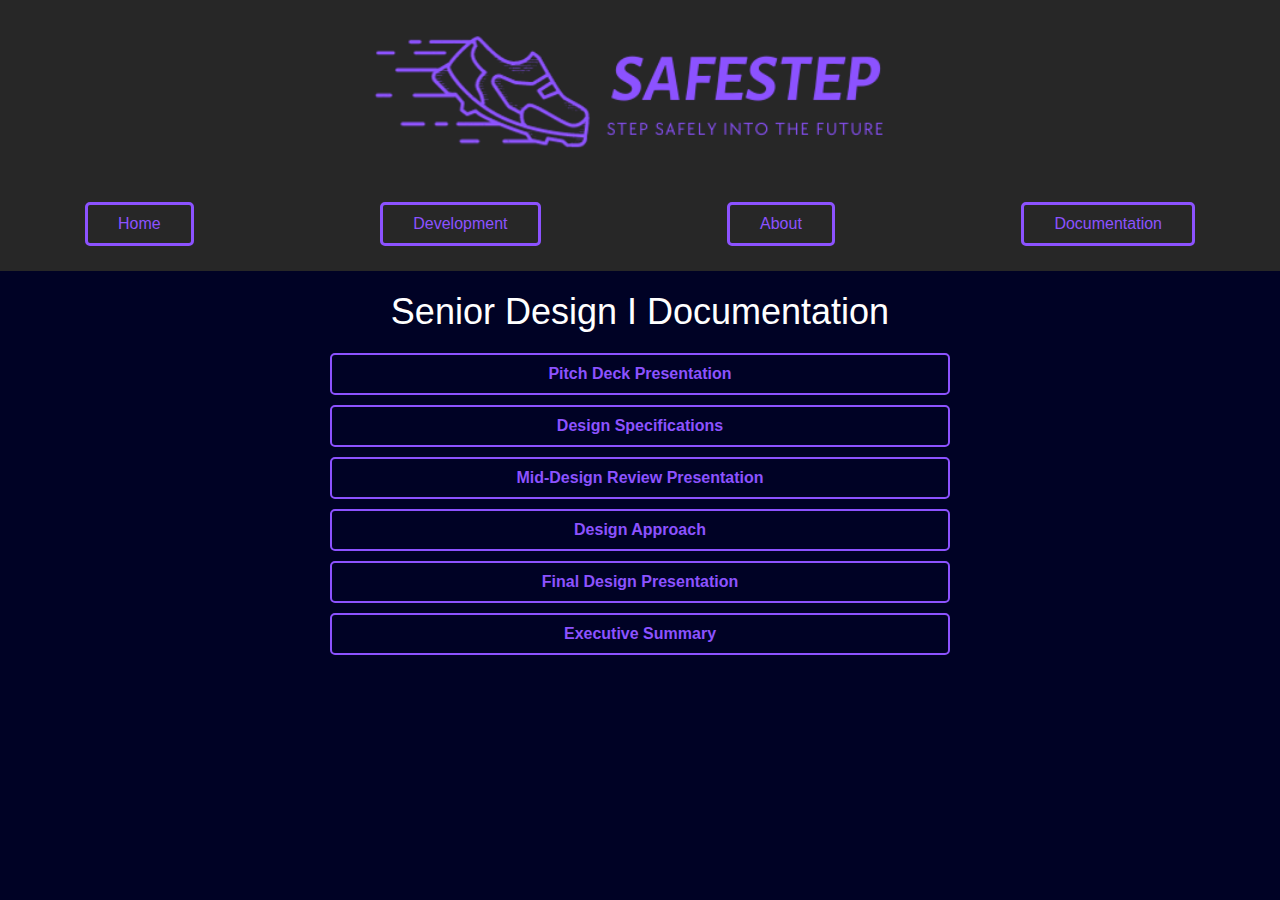
<file: pages/development.html>
<!DOCTYPE html>
<html lang="en">
<head>
  <meta charset="UTF-8">
  <meta name="viewport" content="width=device-width, initial-scale=1.0">
  <title>SafeStep</title>
  <link rel="stylesheet" type="text/css" href="../assets/css/styles.css">
  <link rel="icon" type="image/png" href="../assets/logo/SafeStep.png">
  <script src="../assets/scripts/header.js" type="text/javascript" defer></script>
  <script src="../assets/scripts/footer.js" type="text/javascript" defer></script>
</head>
<body>
  <!-- Navigation Bar -->
  <header-component></header-component>

  <div class="container">
    <div class="title">Senior Design I Documentation</div>
    <!-- Buttons to toggle PDFs -->
    <div class="button-list">

        <!-- Pitch Deck -->
        <button class="button toggle-btn" data-target="pitch-deck">Pitch Deck Presentation</button>
        <div class="pdf-container" id="pitch-deck-pdf" style="display: none;">
          <embed src="../assets/documents/PitchDeck.pdf" type="application/pdf" width="100%" height="800px" />
        </div>

        <!-- Design Specifications -->
        <button class="button toggle-btn" data-target="design-specifications">Design Specifications</button>
        <div class="pdf-container" id="design-specifications-pdf" style="display: none;">
          <embed src="../assets/documents/DesignRequirementsSpecifications.pdf" type="application/pdf" width="100%" height="800px" />
        </div>

        <!-- Mid-Design Review -->
        <button class="button toggle-btn" data-target="mid-design-review">Mid-Design Review Presentation</button>
        <div class="pdf-container" id="mid-design-review-pdf" style="display: none;">
          <embed src="../assets/documents/MidSemesterReview.pdf" type="application/pdf" width="100%" height="800px" />
        </div>

        <!-- Design Approach -->
        <button class="button toggle-btn" data-target="design-approach">Design Approach</button>
        <div class="pdf-container" id="design-approach-pdf" style="display: none;">
          <embed src="../assets/documents/Approach.pdf" type="application/pdf" width="100%" height="800px" />
        </div>

        <!-- Final Design -->
        <button class="button toggle-btn" data-target="final-design">Final Design Presentation</button>
        <div class="pdf-container" id="final-design-pdf" style="display: none;">
          <embed src="../assets/documents/FinalDesignPresentation.pdf" type="application/pdf" width="100%" height="800px" />
        </div>

        <!-- Executive Summary -->
        <button class="button toggle-btn" data-target="executive-summary">Executive Summary</button>
        <div class="pdf-container" id="executive-summary-pdf" style="display: none;">
          <embed src="../assets/documents/ExecutiveSummary.pdf" type="application/pdf" width="100%" height="800px" />
        </div>
  </div>


    <!-- Add other buttons and PDF containers similarly -->

  </div>

  <script>
    // JavaScript to toggle display of PDFs
    const toggleButtons = document.querySelectorAll('.toggle-btn');
    toggleButtons.forEach(button => {
      button.addEventListener('click', () => {
        const target = button.getAttribute('data-target');
        const pdfContainer = document.getElementById(`${target}-pdf`);
        if (pdfContainer.style.display === 'none') {
          pdfContainer.style.display = 'block';
        } else {
          pdfContainer.style.display = 'none';
        }
      });
    });
  </script>
</body>
</html>
</file>
<file: assets/css/styles.css>
header {
    background-color: #333;
    color: white;
    padding: 5px;
    text-align: center;
}
 p {
  font-size: 20px;
 }

/* Styling for the navigation links */
nav {
  display: flex;
  justify-content: space-around;
  flex-wrap: wrap;
  padding: 10px;
}
nav a {
    color: white;
    text-decoration: none;
    display: block;
    padding: 10px 30px;
    background-color: #555;
    border-radius: 5px;
}
body {
  margin: 0;
  padding: 0;
  font-family: Arial, sans-serif;
  background-color: #000225;
  color: white;
}
.container {
  text-align: center;


  padding: 20px;
}
.obj-container { 
  display: flex; 
  justify-content: space-between; 
  align-items: center;
}
.title {
  font-size: 36px;
  margin-bottom: 20px;
}

.content {
  font-size: 26px;
  margin: auto;
  width: 50%;
  padding-bottom: 25px;
  text-align: left;
}

@media screen and (max-width: 1200px) {
  .content {
    width: 100%;
  }
}

.names {
  font-size: 24px;
  margin-bottom: 40px;
}
.images {
  display: flex;
  justify-content: space-around;
  flex-wrap: wrap;
}

.images-list {
  display: block;
}

.image {

  background-color: #929090;
  margin: 10px;
}

.button-list {
  display: flex;
  flex-direction: column;
  gap: 10px;
  justify-content: center;
  align-items: center; /* Center items horizontally */
  width: 50%; /* Adjust width as needed */
  margin: 0 auto; /* Automatically center within the container */
}


.button {
  display: inline-block;
  padding: 10px 20px;
  font-size: 16px;
  font-weight: bold;
  text-align: center;
  text-decoration: none;
  border: 2px solid #8C52FF;
  border-radius: 5px;
  color: #8C52FF;
  background-color: transparent;
  cursor: pointer;
  transition: background-color 0.3s ease, color 0.3s ease, border-color 0.3s ease;
  width: 100%;
}

.button:hover {
  background-color: #8C52FF;
  color: #272727;
  border-color: #8C52FF;
}

.image-with-text {
  display: inline-block;
  text-align: center;
  margin: 10px;
}

.image-with-text img {
  width: 400px;
  height: auto;
}

.image-with-text p {
  margin-top: 5px;
  font-size: 14px;
}
/* Styling for the image link */
.image-link {
  display: inline-block;
  text-decoration: none;

}

.image-link img {
  max-width: 100%;
  height: auto;
  border-radius: 5px;

}
.meet-team {

  height: auto;
  width: auto;
  display: flex;
  justify-content: space-around;
  
}

/* Sliding image display*/
* {box-sizing:border-box}

/* Slideshow container */
.slideshow-container {
  max-width: 1000px;
  position: relative;
  margin: auto;
}

/* Hide the images by default */
.mySlides {
  display: none;
}


/* Caption text */
.text {
  color: #f2f2f2;
  font-size: 15px;
  padding: 8px 12px;
  position: absolute;
  bottom: 8px;
  width: 100%;
  text-align: center;
}

/* Number text (1/3 etc) */
.numbertext {
  color: #f2f2f2;
  font-size: 12px;
  padding: 8px 12px;
  position: absolute;
  top: 0;
}


/* Fading animation */
.fade {
  animation-name: fade;
  animation-duration: 2s;
}

@keyframes fade {
  from {opacity: .3}
  to {opacity: 1}
}


.pdf-container {
  width: 100%; /* Set PDF container to 100% width */
  display: none;
  margin-top: 10px;
}

text-content {
  width: 50%;

}

p {
  padding-bottom: 35px;
}
</file>
